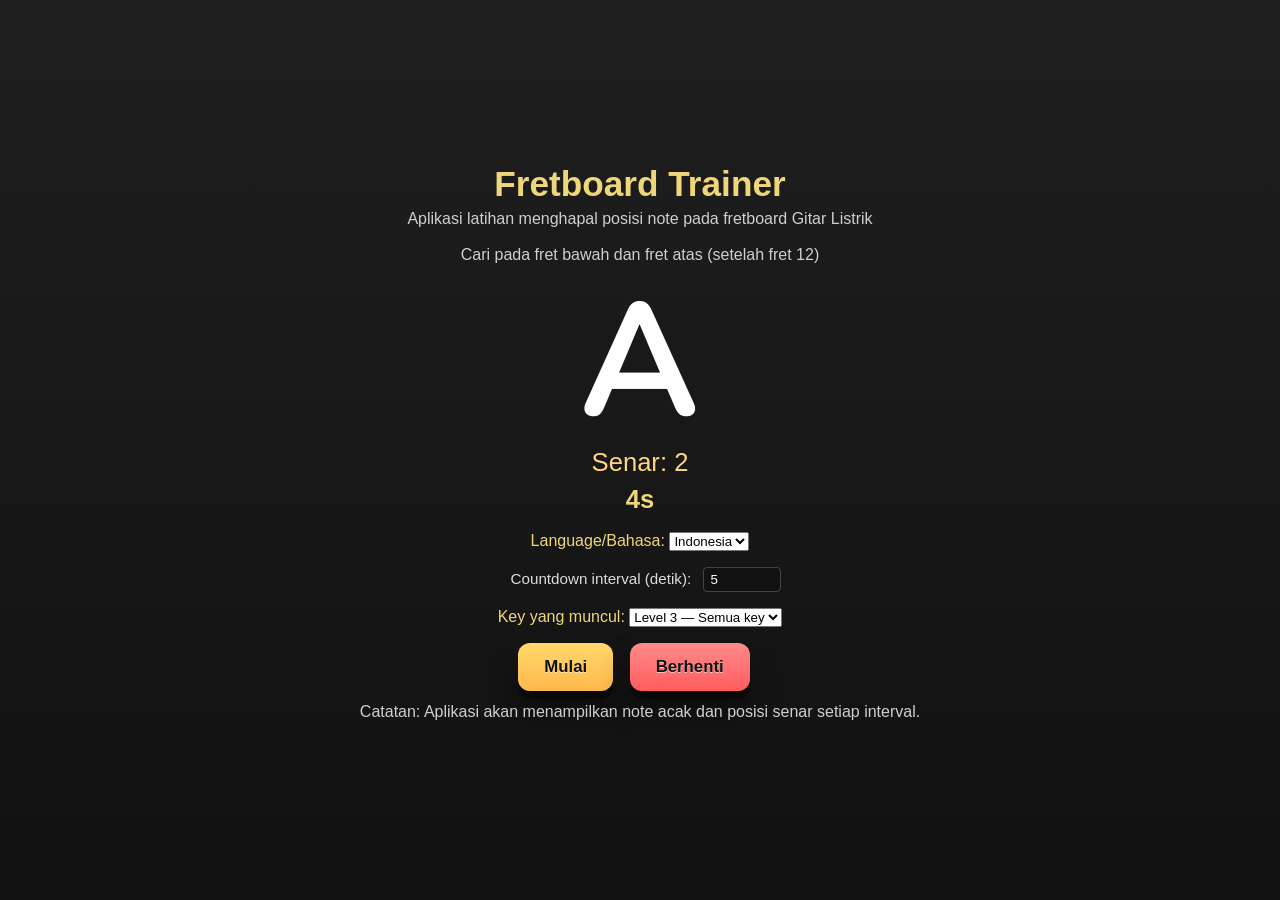
<file: index.html>
<!DOCTYPE html>
<html lang="en">
<head>
<meta charset="UTF-8">
<meta name="viewport" content="width=device-width, initial-scale=1.0">
<title>Fretboard Trainer — Latihan Menghapal Fretboard</title>
<meta name="description" content="A tool for practicing musicians to randomly generate musical keys for exercises. Perfect for improving proficiency in all 12 keys.">
<meta name="keywords" content="music practice, musical key, random key generator, music exercises, all 12 keys, music training tool, music theory practice">
<link rel="preload" href="/random-key/flat.woff2" as="font" type="font/woff2">
<link rel="stylesheet" href="styles.css">
<link rel="shortcut icon" href="/img/favicon.png?v=4" />
<meta property="og:title" content="Random Musical Key Generator for Practice">
<meta property="og:description" content="Enhance your music practice with a tool that randomly generates keys. Ideal for musicians looking to master all 12 keys.">
<meta property="og:type" content="website">
<meta name="twitter:card" content="summary">
<meta name="twitter:title" content="Random Musical Key Generator for Practice">
<meta name="twitter:description" content="Randomly generate musical keys to practice and master all 12 keys. Suitable for musicians of all levels.">
<meta name="author" content="Roman Cheplyaka">
<meta name="robots" content="index, follow">
</head>
<body>
<div class="container">
  <h1 class="title">Fretboard Trainer</h1>
  <p id="subtitle" class="subtitle">Aplikasi latihan menghapal posisi note pada fretboard Gitar Listrik</p>
  <p id="subtitle2" class="subtitle">Cari pada fret bawah dan fret atas (setelah fret 12)</p>

  <div id="display-area">
    <div id="display-note">C</div>
    <div id="display-position"><span id="display-position-label">Senar:</span> <span id="string-num">1</span></div>
    <div id="countdown" class="countdown">5s</div>
  </div>

  <div class="controls">
    <p>
      <label class="lang-label">Language/Bahasa:
        <select id="lang-select">
          <option value="id" selected>Indonesia</option>
          <option value="en">English</option>
        </select>
      </label>
    </p>
    <p>

      <label id="interval-label" class="interval-label">Countdown interval (detik): <input id="interval-input" type="number" min="1" value="5"></label>
    </p>
    <p>
      <label id="level-label" class="level-label">Key yang muncul:
        <select id="level-select">
          <option value="1">Level 1 — A, B, C, D</option>
          <option value="2">Level 2 — E, F, G</option>
          <option value="3" selected>Level 3 — Semua key</option>
        </select>
      </label>
    </p>
    <button id="start-btn">Mulai</button>
    <button id="stop-btn">Berhenti</button>
  </div>

  <p id="note-text" class="note">Catatan: Aplikasi akan menampilkan note acak dan posisi senar setiap interval.</p>
</div>
  <!-- Preload bell sound for key changes -->
  <audio id="bell-audio" src="bell.mp3" preload="auto"></audio>
  <script src="script.js?v=7"></script>
</body>
</html>
</file>
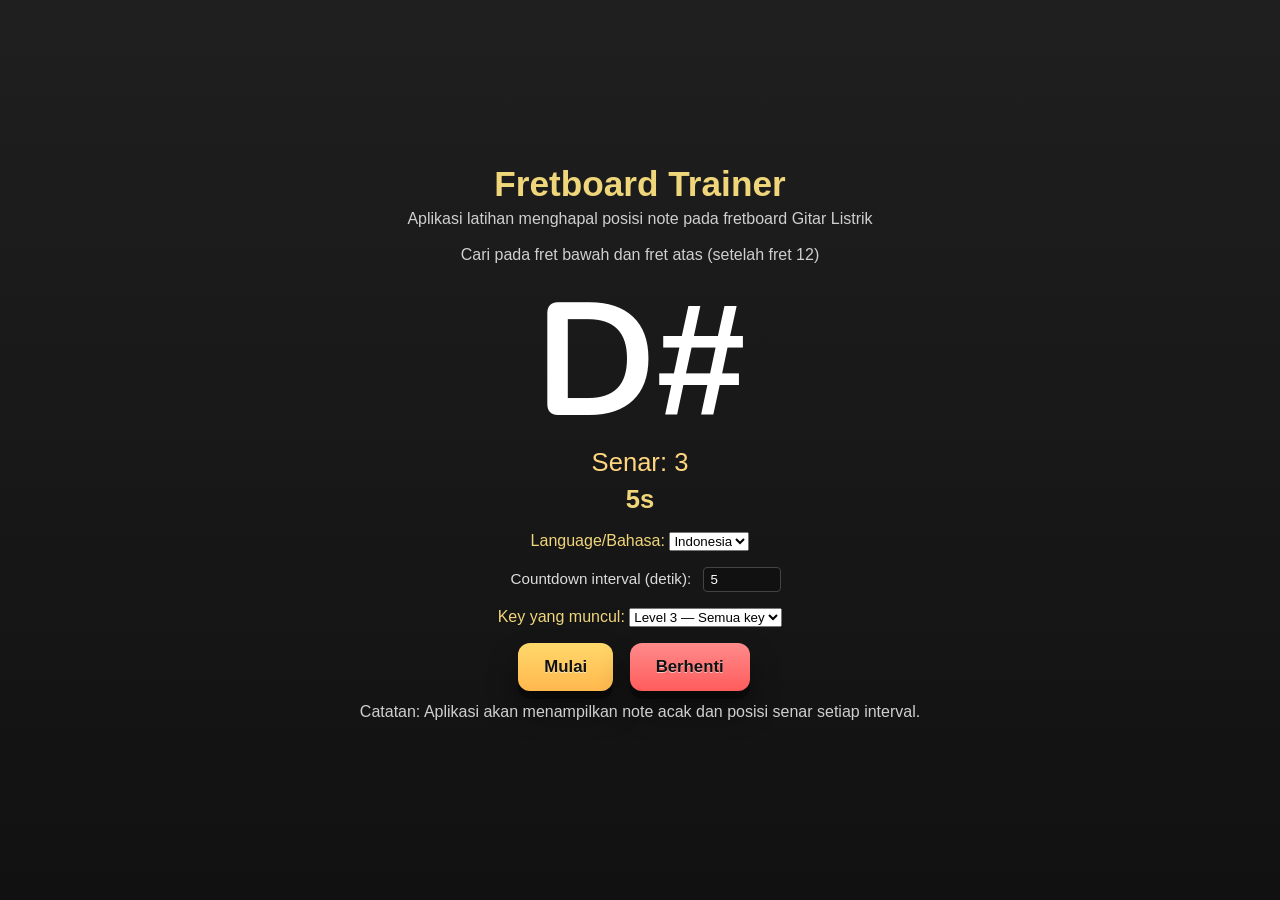
<file: index2.html>
<!DOCTYPE html>
<html lang="en">
<head>
<meta charset="UTF-8">
<meta name="viewport" content="width=device-width, initial-scale=1.0">
<title>Fretboard Trainer — Latihan Menghapal Fretboard</title>
<meta name="description" content="A tool for practicing musicians to randomly generate musical keys for exercises. Perfect for improving proficiency in all 12 keys.">
<meta name="keywords" content="music practice, musical key, random key generator, music exercises, all 12 keys, music training tool, music theory practice">
<link rel="preload" href="/random-key/flat.woff2" as="font" type="font/woff2">
<link rel="stylesheet" href="styles.css">
<link rel="shortcut icon" href="/img/favicon.png?v=4" />
<meta property="og:title" content="Random Musical Key Generator for Practice">
<meta property="og:description" content="Enhance your music practice with a tool that randomly generates keys. Ideal for musicians looking to master all 12 keys.">
<meta property="og:type" content="website">
<meta name="twitter:card" content="summary">
<meta name="twitter:title" content="Random Musical Key Generator for Practice">
<meta name="twitter:description" content="Randomly generate musical keys to practice and master all 12 keys. Suitable for musicians of all levels.">
<meta name="author" content="Roman Cheplyaka">
<meta name="robots" content="index, follow">
</head>
<body>
<div class="container">
  <h1 class="title">Fretboard Trainer</h1>
  <p id="subtitle" class="subtitle">Aplikasi latihan menghapal posisi note pada fretboard Gitar Listrik</p>
  <p id="subtitle2" class="subtitle">Cari pada fret bawah dan fret atas (setelah fret 12)</p>

  <div id="display-area">
    <div id="display-note">C</div>
    <div id="display-position"><span id="display-position-label">Senar:</span> <span id="string-num">1</span></div>
    <div id="countdown" class="countdown">5s</div>
  </div>

  <div class="controls">
    <p>
      <label class="lang-label">Language/Bahasa:
        <select id="lang-select">
          <option value="id" selected>Indonesia</option>
          <option value="en">English</option>
        </select>
      </label>
    </p>
    <p>

      <label id="interval-label" class="interval-label">Countdown interval (detik): <input id="interval-input" type="number" min="1" value="5"></label>
    </p>
    <p>
      <label id="level-label" class="level-label">Key yang muncul:
        <select id="level-select">
          <option value="1">Level 1 — A, B, C, D</option>
          <option value="2">Level 2 — E, F, G</option>
          <option value="3" selected>Level 3 — Semua key</option>
        </select>
      </label>
    </p>
    <button id="start-btn">Mulai</button>
    <button id="stop-btn">Berhenti</button>
  </div>

  <p id="note-text" class="note">Catatan: Aplikasi akan menampilkan note acak dan posisi senar setiap interval.</p>
</div>
  <!-- Preload bell sound for key changes -->
  <audio id="bell-audio" src="bell.mp3" preload="auto"></audio>
  <script src="script.js?v=5"></script>
</body>
</html>
</file>
<file: styles.css>
@font-face {
  font-family: 'Nunito';
  font-style: normal;
  font-weight: 700;
  /*font-display: swap;*/
  font-display: block;
  src: url('/random-key/Nunito.woff2') format('woff2');
}
@font-face {
    font-family: 'flat';
    src: url('/random-key/flat.woff2') format('woff2');
    font-weight: bold;
    font-style: normal;
}

body, html {
  height: 100%;
  margin: 0;
  display: flex;
  align-items: center;
  justify-content: center;
  background: linear-gradient(180deg,#1f1f1f 0%, #111 100%);
  font-family: Helvetica, Arial, sans-serif;
  color: #e6e6e6;
}

.container {
  text-align: center;
  color: #f0d67a;
  max-width: 900px;
  padding: 24px;
}

.title {
  font-size: 2.2rem;
  margin: 0 0 6px 0;
}
.subtitle { color: #cfcfcf; margin: 0 0 18px 0; }

#display-area { margin: 12px 0 18px 0; }

#display-note {
  font-family: 'Nunito', sans-serif;
  font-size: 10rem;
  font-weight: 800;
  line-height: 1;
  color: #fff;
}

#display-position { font-size: 1.6rem; color: #ffd580; margin-top: 6px; }

.countdown {
  font-size: 1.6rem;
  font-weight: 700;
  margin-top: 8px;
  color: #f0d67a;
}

/* Bigger, 3D-style primary buttons */
#start-btn, #stop-btn {
  font-size: 1.05rem;
  font-weight: 700;
  padding: 14px 26px;
  margin-right: 12px;
  border-radius: 12px;
  border: none;
  cursor: pointer;
  color: #111;
  text-shadow: 0 1px 0 rgba(255,255,255,0.6);
  box-shadow: 0 8px 0 rgba(0,0,0,0.35), 0 18px 30px rgba(0,0,0,0.45);
  transition: transform 0.08s linear, box-shadow 0.08s linear;
}

/* Start button (warm yellow/orange) */
#start-btn {
  background: linear-gradient(180deg, #ffd86b 0%, #ffb84d 100%);
}

/* Stop button (soft red) */
#stop-btn {
  background: linear-gradient(180deg, #ff8b8b 0%, #ff5c5c 100%);
}

/* Hover lifts slightly */
#start-btn:hover, #stop-btn:hover {
  transform: translateY(-3px);
  box-shadow: 0 12px 0 rgba(0,0,0,0.35), 0 24px 36px rgba(0,0,0,0.45);
}

/* Active (pressed) state */
#start-btn:active, #stop-btn:active {
  transform: translateY(6px);
  box-shadow: 0 2px 0 rgba(0,0,0,0.35), 0 8px 14px rgba(0,0,0,0.4);
}

.controls { margin-top: 14px; }
.controls button { background:#2a2a2a; color:#fff; border:1px solid #444; padding:8px 12px; margin-right:8px; cursor:pointer; border-radius:4px; }
.controls button:hover{ background:#333 }
.interval-label { margin-left:12px; font-size:0.95rem; color:#dcdcdc }
.interval-label input{ width:64px; margin-left:8px; padding:4px 6px; border-radius:4px; border:1px solid #444; background:#111; color:#fff }

.note { margin-top:12px; color:#cfcfcf }

/* Responsive tweaks */
@media (max-width:600px){
  #display-note{ font-size:4rem }
  #display-position{ font-size:1.2rem }
}
</file>
